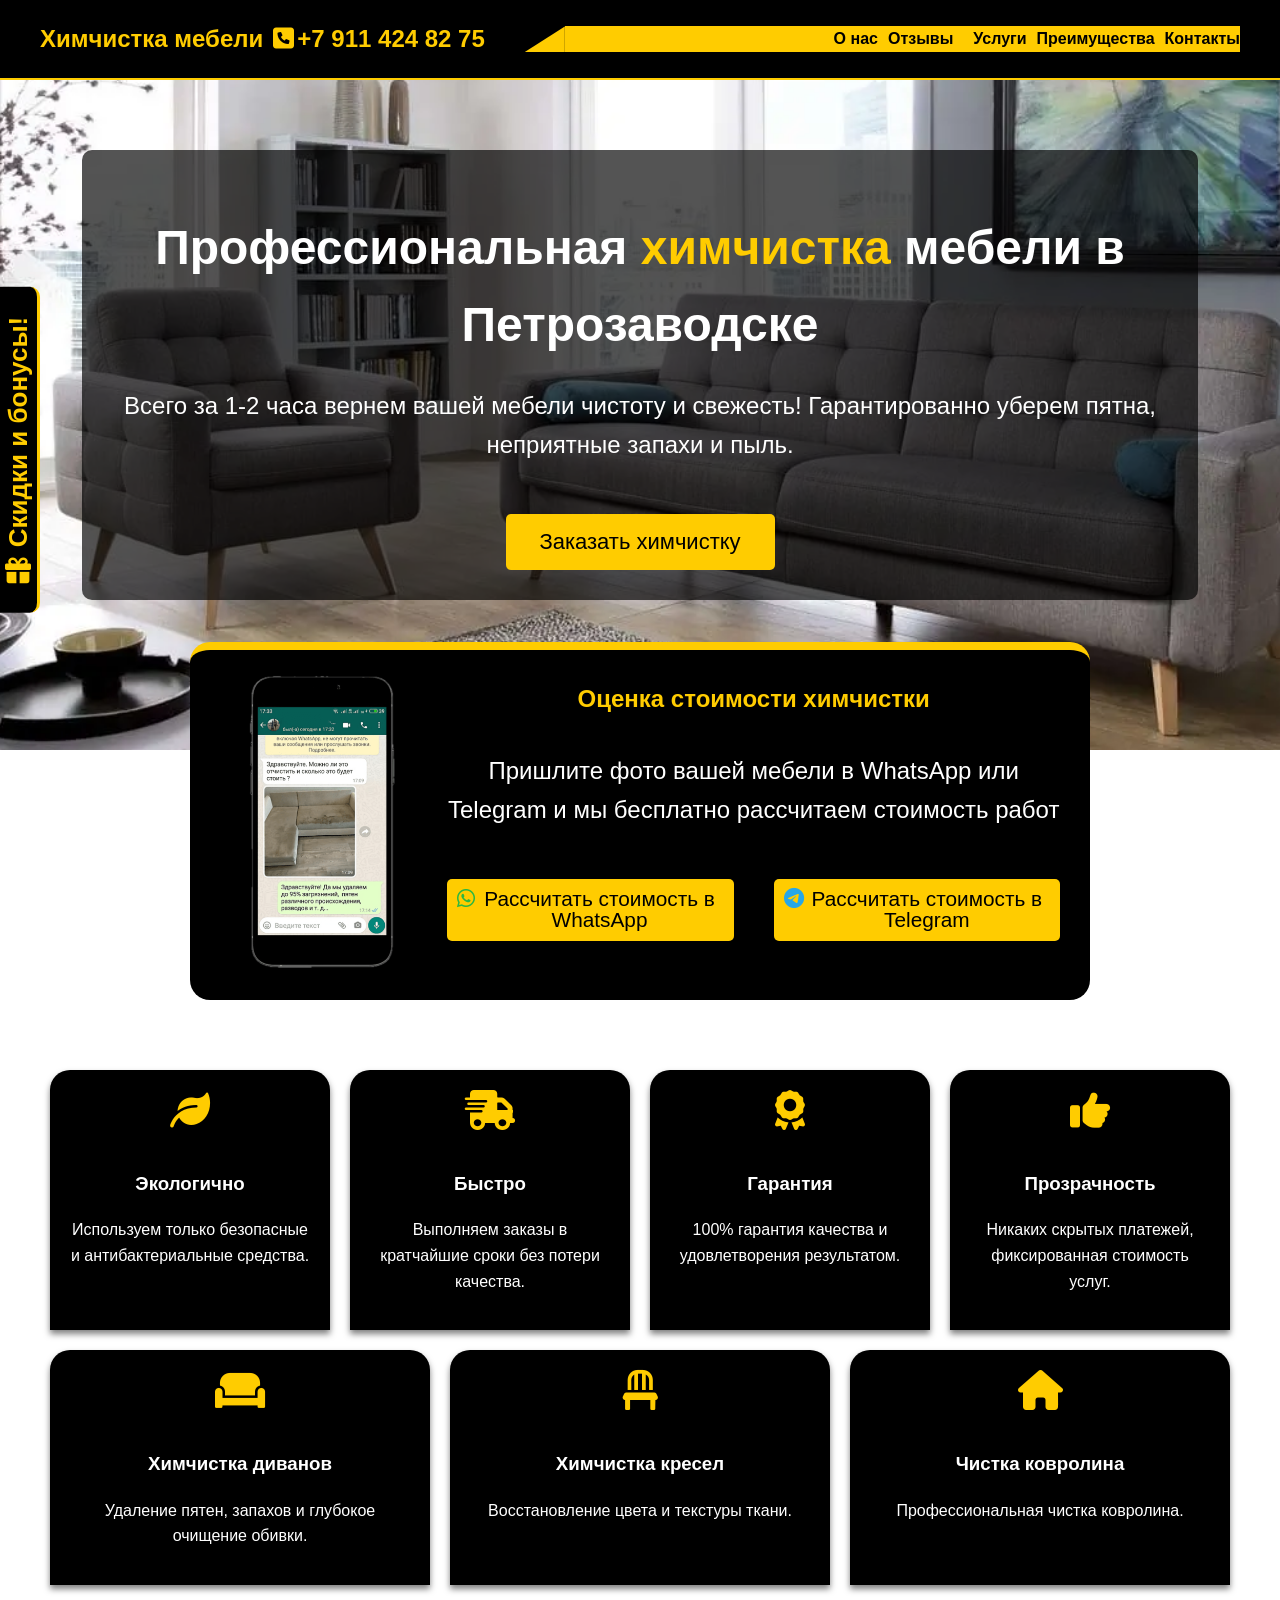
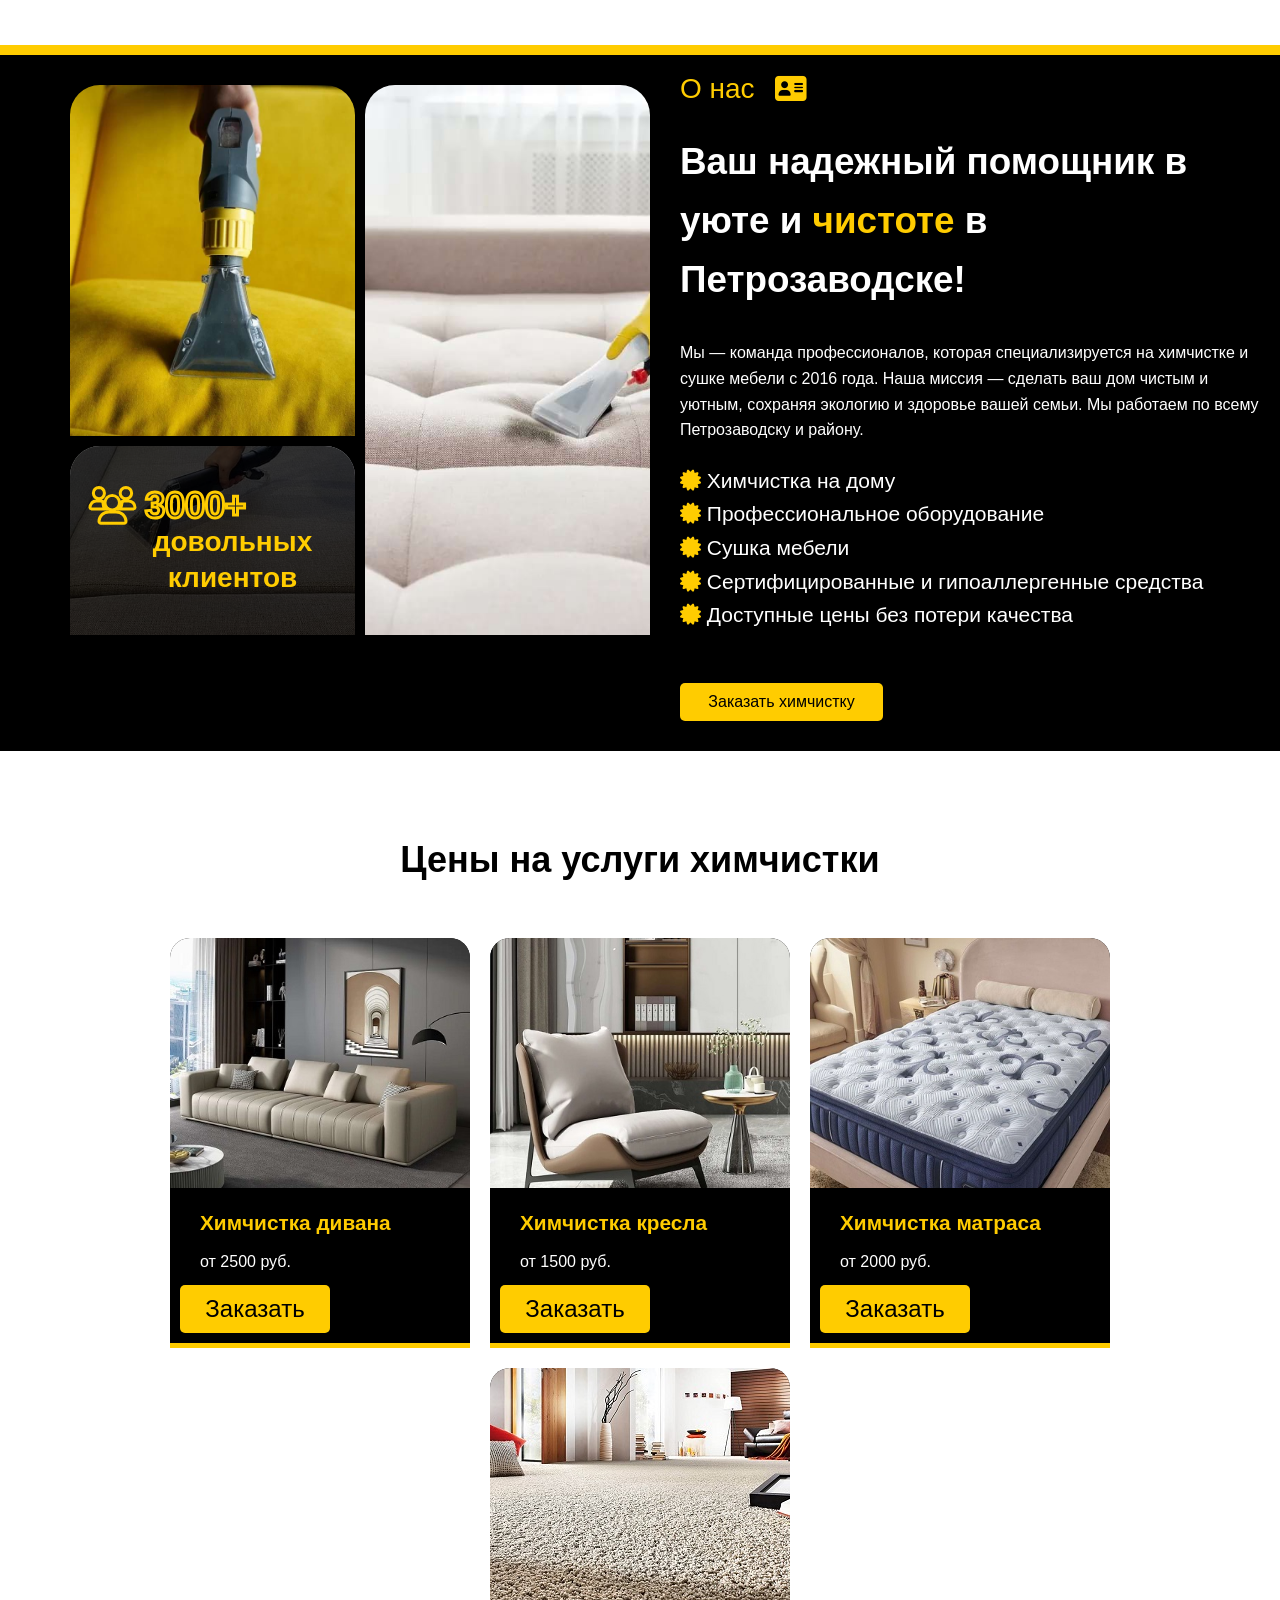
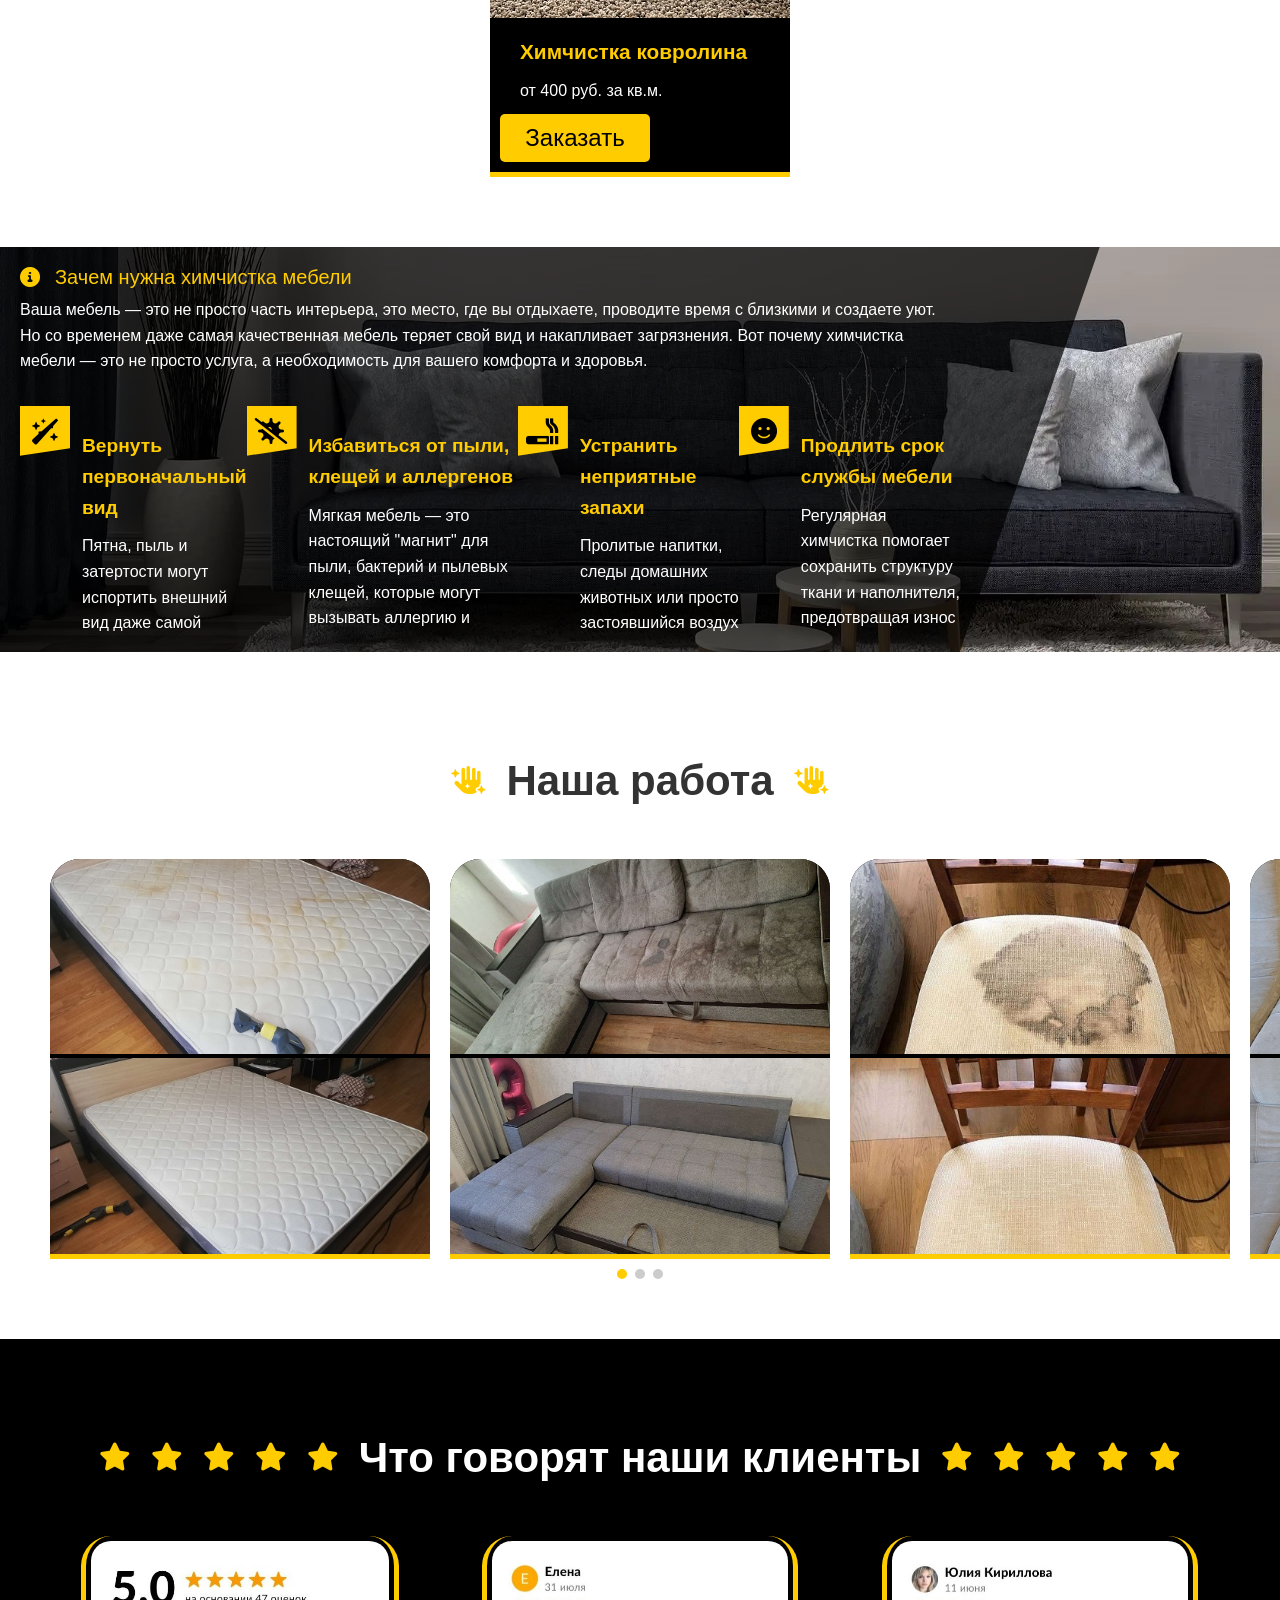
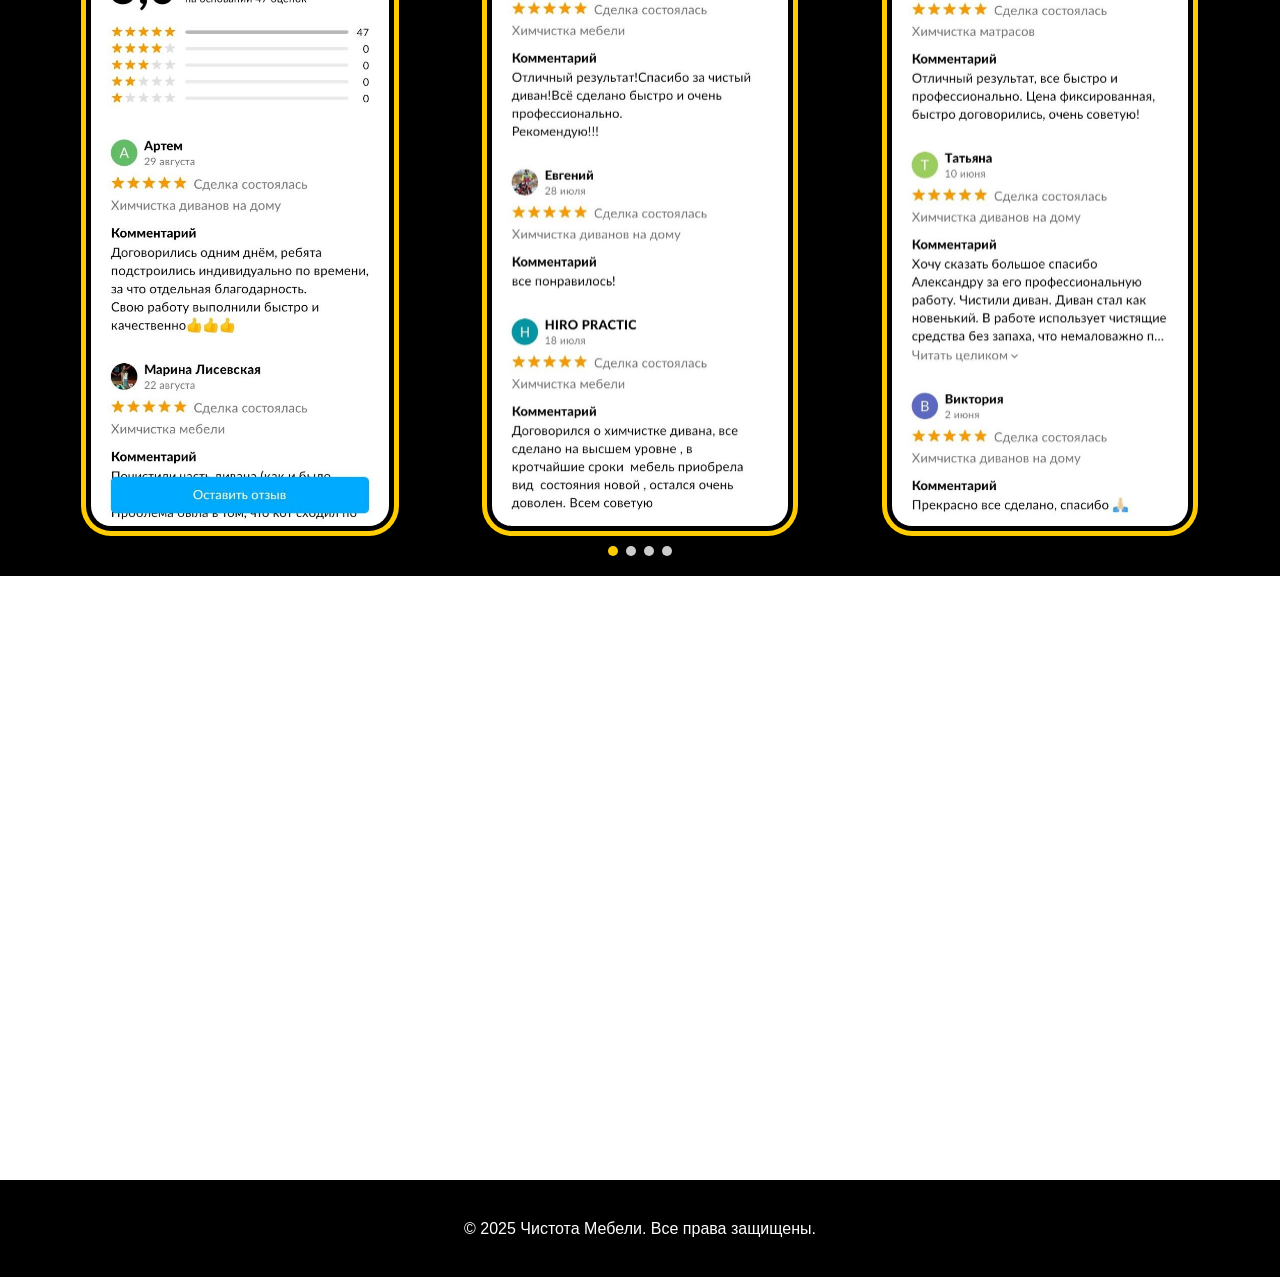
<file: index.html>
<!DOCTYPE html>
<html lang="ru">
<head>
    <meta charset="UTF-8">
    <meta name="viewport" content="width=device-width, initial-scale=1.0">
    <title>Химчистка мебели в Петрозаводске | Профессиональная химчистка на дому</title>
    <meta name="description" content="Профессиональная химчистка мебели в Петрозаводске. Удаление пятен, запахов и аллергенов. Гарантия качества, доступные цены. Закажите химчистку на дому!">
    <link rel="icon" type="image/png" href="images/icon-clean.png">
    <link rel="icon" type="image/svg+xml" href="images/icon-clean.svg">
    <link rel="stylesheet" href="css/stylesV2-1-1.css">
    <link rel="stylesheet" href="https://cdnjs.cloudflare.com/ajax/libs/font-awesome/6.0.0/css/all.min.css">
    <script type="application/ld+json">
        {
          "@context": "http://schema.org",
          "@type": "Service",
          "name": "Химчистка мебели",
          "description": "Профессиональная химчистка мебели в Петрозаводске. Удаление пятен, запахов и бактерий. Гарантия качества, доступные цены.",
          "serviceType": "Химчистка мебели",
          "areaServed": {
            "@type": "City",
            "name": "Петрозаводск"
          },
          "provider": {
            "@type": "LocalBusiness",
            "name": "Химчистка мебели",
            "telephone": "+79114248275",
            "address": {
              "@type": "PostalAddress",
              "addressLocality": "Петрозаводск",
              "addressCountry": "Россия"
            }
          },
          "offers": {
            "@type": "Offer",
            "price": "от 400 руб.",
            "priceCurrency": "RUB"
          }
        }
    </script>
    <!-- Yandex.Metrika counter -->
<!-- <script type="text/javascript" >
    (function(m,e,t,r,i,k,a){m[i]=m[i]||function(){(m[i].a=m[i].a||[]).push(arguments)};
    m[i].l=1*new Date();
    for (var j = 0; j < document.scripts.length; j++) {if (document.scripts[j].src === r) { return; }}
    k=e.createElement(t),a=e.getElementsByTagName(t)[0],k.async=1,k.src=r,a.parentNode.insertBefore(k,a)})
    (window, document, "script", "https://mc.yandex.ru/metrika/tag.js", "ym");
 
    ym(100042795, "init", {
         clickmap:true,
         trackLinks:true,
         accurateTrackBounce:true,
         webvisor:true
    });
 </script>
 <noscript><div><img src="https://mc.yandex.ru/watch/100042795" style="position:absolute; left:-9999px;" alt="" /></div></noscript> -->
 <!-- /Yandex.Metrika counter -->
</head>
<body>
    <header>
        <div class="logo">Химчистка мебели</div>
        <div class="number">
            <a href="tel:+79114248275"><i class="fa fa-phone-square" aria-hidden="true"></i>+7 911 424 82 75</a>
        </div>
        <nav>
            <div class="menu-toggle" id="menuToggle">
                <span></span>
                <span></span>
                <span></span>
            </div>
            <ul id="menu">
                <li><a href="#company-block">О нас</a></li>
                <li><a href="#review-section">Отзывы</li>
                <li><a href="#services">Услуги</a></li>
                <li><a href="#benefits">Преимущества</a></li>
                <li><a href="#contacts">Контакты</a></li>
            </ul>
        </nav>
    </header>

    <section class="hero" style="position: relative;">
        <div class="hero-content">
            <h1>Профессиональная <span style="color: #ffcc00;">химчистка</span> мебели в Петрозаводске</h1>
            <p>Всего за 1-2 часа вернем вашей мебели чистоту и свежесть! Гарантированно уберем пятна, неприятные запахи и пыль.</p>
            <button class="openFormBtn cta-button">Заказать химчистку</button>
        </div>
        <section class="estimation" style="position: absolute;">
            <img src="images/mobile.png" alt="Бесплатная оценка стоимости химчистки в WhatsApp и Telegram">
            <div class="estimation-content">
                <h2>Оценка стоимости химчистки</h2>
                <p>Пришлите фото вашей мебели в WhatsApp или Telegram и мы бесплатно рассчитаем стоимость работ</p>
                <div class="estBttnContainer">
                    <a href="https://wa.me/+79114248275" target="_blank"><i class="fab fa-whatsapp" style="color: #2cb742;"></i> Рассчитать стоимость в WhatsApp</a>
                    <a href="https://t.me/Himchistka_divana_ptz" target="_blank"><i class="fab fa-telegram" style="color: #27a7e7;"></i> Рассчитать стоимость в Telegram</a>
                </div>
            </div>
        </section>
    </section>

    <section id="benefits" class="benefits">
        <div class="benefits-grid">
            <div class="benefit-item">
                <i class="fa-solid fa-leaf"></i>
                <h3>Экологично</h3>
                <p>Используем только безопасные и антибактериальные средства.</p>
            </div>
            <div class="benefit-item">
                <i class="fa-solid fa-truck-fast"></i>
                <h3>Быстро</h3>
                <p>Выполняем заказы в кратчайшие сроки без потери качества.</p>
            </div>
            <div class="benefit-item">
                <i class="fa-solid fa-award"></i>
                <h3>Гарантия</h3>
                <p>100% гарантия качества и удовлетворения результатом.</p>
            </div>
            <div class="benefit-item">
                <i class="fa fa-thumbs-up" aria-hidden="true"></i>
                <h3>Прозрачность</h3>
                <p>Никаких скрытых платежей, фиксированная стоимость услуг.</p>
            </div>
            <div class="benefit-item">
                <i class="fas fa-couch"></i>
                <h3>Химчистка диванов</h3>
                <p>Удаление пятен, запахов и глубокое очищение обивки.</p>
            </div>
            <div class="benefit-item">
                <i class="fas fa-chair"></i>
                <h3>Химчистка кресел</h3>
                <p>Восстановление цвета и текстуры ткани.</p>
            </div>
            <div class="benefit-item">
                <i class="fa-solid fa-house"></i>
                <h3>Чистка ковролина</h3>
                <p>Профессиональная чистка ковролина.</p>
            </div>
        </div>
    </section>

    <section id="company-block" class="company-block">
        <div class="images-section">
          <div class="left-images">
            <div class="photo1-container">
              <img src="images/about1.jpg" alt="Чистка дивана" class="photo1">
            </div>
            <div class="photo2-container">
              <img src="images/about2.jpg" alt="Чистка кресла" class="photo2">
              <div class="overlay-text">
                <span class="text">
                    <i class="fa fa-users" aria-hidden="true"></i>
                    3000+
                </span>
                довольных клиентов
              </div>
            </div>
          </div>
          <div class="photo3-container">
            <img src="images/about3.jpg" alt="Чистка матраса" class="photo3">
          </div>
        </div>
        <div class="text-section">
            <div class="sub">
                <span>О нас</span>
                <i class="fa fa-address-card" aria-hidden="true"></i>
            </div>
            <h2>Ваш надежный помощник в уюте и <span style="color: #ffcc00;">чистоте</span> в Петрозаводске!</h2>
            <p>Мы — команда профессионалов, которая специализируется на химчистке и сушке мебели c 2016 года. Наша миссия — сделать ваш дом чистым и уютным, сохраняя экологию и здоровье вашей семьи. Мы работаем по всему Петрозаводску и району.</p>
            <ul class="company-features">
                <li>
                    <i class="fa fa-certificate" aria-hidden="true"></i>
                    <span>Химчистка на дому</span>
                </li>
                <li>
                    <i class="fa fa-certificate" aria-hidden="true"></i>
                    <span>Профессиональное оборудование</span>
                </li>
                <li>
                    <i class="fa fa-certificate" aria-hidden="true"></i>
                    <span>Сушка мебели</span>
                </li>
                <li>
                    <i class="fa fa-certificate" aria-hidden="true"></i>
                    <span>Сертифицированные и гипоаллергенные средства</span>
                </li>
                <li>
                    <i class="fa fa-certificate" aria-hidden="true"></i>
                    <span>Доступные цены без потери качества</span>
                </li>
            </ul>
            <button class="openFormBtn">Заказать химчистку</button>
        </div>
    </section>
    
    <section id="services" class="services">
        <h2>Цены на услуги химчистки</h2>
        <div class="cards-container">
            <div class="card" itemscope itemtype="http://schema.org/Service">
                <img src="images/pictureCouch.jpg" alt="Чистка дивана">
                <h3 itemprop="name">Химчистка дивана</h3>
                <p itemprop="offers" itemscope itemtype="http://schema.org/Offer">от <span itemprop="price">2500 </span><span itemprop="priceCurrency" content="RUB">руб.</span></p>
                <button class="openFormBtn">Заказать</button>
            </div>
            <div class="card" itemscope itemtype="http://schema.org/Service">
                <img src="images/pictureChair.jpg" alt="Чистка кресла">
                <h3 itemprop="name">Химчистка кресла</h3>
                <p itemprop="offers" itemscope itemtype="http://schema.org/Offer">от <span itemprop="price">1500 </span><span itemprop="priceCurrency" content="RUB">руб.</span></p>
                <button class="openFormBtn">Заказать</button>
            </div>
            <div class="card" itemscope itemtype="http://schema.org/Service">
                <img src="images/pictureMattress.jpg" alt="Чистка матраса">
                <h3 itemprop="name">Химчистка матраса</h3>
                <p itemprop="offers" itemscope itemtype="http://schema.org/Offer">от <span itemprop="price">2000 </span><span itemprop="priceCurrency" content="RUB">руб.</span></p>
                <button class="openFormBtn">Заказать</button>
            </div>
            <div class="card" itemscope itemtype="http://schema.org/Service">
                <img src="images/pictureCovrolin.jpg" alt="Чистка ковролина">
                <h3 itemprop="name">Химчистка ковролина</h3>
                <p itemprop="offers" itemscope itemtype="http://schema.org/Offer">от <span itemprop="price">400 </span><span itemprop="priceCurrency" content="RUB">руб.</span> за кв.м.</p>
                <button class="openFormBtn">Заказать</button>
            </div>
        </div>
    </section>

    <section id="memo" class="memo">
        <div class="memo-container">
            <div class="textSub">
                <i class="fa fa-info-circle" aria-hidden="true"></i>
                <span>Зачем нужна химчистка мебели</span>
            </div>
            <p>Ваша мебель — это не просто часть интерьера, это место, где вы отдыхаете, проводите время с близкими и создаете уют. Но со временем даже самая качественная мебель теряет свой вид и накапливает загрязнения. Вот почему химчистка мебели — это не просто услуга, а необходимость для вашего комфорта и здоровья.</p>
            <ul class="arg">
                <li>
                    <i class="fa-solid fa-wand-sparkles"></i>
                    <div class="text">
                        <h4>Вернуть первоначальный вид</h4>
                        <p>Пятна, пыль и затертости могут испортить внешний вид даже самой дорогой мебели. Химчистка удаляет глубокие загрязнения, возвращая мебели свежесть и яркость.</p>
                    </div>
                </li>
                <li>
                    <i class="fa-solid fa-virus-slash"></i>
                    <div class="text">
                        <h4>Избавиться от пыли, клещей и аллергенов</h4>
                        <p>Мягкая мебель — это настоящий "магнит" для пыли, бактерий и пылевых клещей, которые могут вызывать аллергию и проблемы с дыханием. Химчистка уничтожает вредные микроорганизмы, создавая безопасную среду для вас и вашей семьи.</p>
                    </div>
                </li>
                <li>
                    <i class="fa-solid fa-smoking"></i>
                    <div class="text">
                        <h4>Устранить неприятные запахи</h4>
                        <p>Пролитые напитки, следы домашних животных или просто застоявшийся воздух могут оставлять неприятные запахи. Химчистка не только очищает, но и освежает мебель, устраняя любые ароматы.</p>
                    </div>
                </li>
                <li>
                    <i class="fa-solid fa-face-smile"></i>
                    <div class="text">
                        <h4>Продлить срок службы мебели</h4>
                        <p>Регулярная химчистка помогает сохранить структуру ткани и наполнителя, предотвращая износ и разрушение. Это не только экономит ваши деньги, но и сохраняет любимую мебель на долгие годы.</p>
                    </div>
                </li>
            </ul>
        </div>
    </section>

    <section id="work-section" class="work-section">
        <div class="container">
            <div class="container-text">
                <i class="fa-solid fa-hand-sparkles"></i>
                <h2>Наша работа</h2>
                <i class="fa-solid fa-hand-sparkles"></i>
            </div>
            <div class="swiper-container swiper-1">
                <div class="swiper-wrapper">
                  <div class="swiper-slide">
                    <div class="work-item">
                        <div class="work-imageTop">
                            <img src="images/work/work1.jpg" alt="Химчистка матраса в Петрозаводске" loading="lazy">
                        </div>
                        <div class="work-imageBottom">
                            <img src="images/work/work1-1.jpg" alt="Химчистка матраса в Петрозаводске" loading="lazy">
                        </div>
                    </div>
                  </div>
                  <div class="swiper-slide">
                    <div class="work-item">
                        <div class="work-imageTop">
                            <img src="images/work/work2.jpg" alt="Химчистка дивана на дому в Петрозаводске" loading="lazy">
                        </div>
                        <div class="work-imageBottom">
                            <img src="images/work/work2-1.jpg" alt="Химчистка дивана на дому в Петрозаводске" loading="lazy">
                        </div>
                    </div>
                  </div>
                  <div class="swiper-slide">
                    <div class="work-item">
                        <div class="work-imageTop">
                            <img src="images/work/work3.jpg" alt="Чистка стула на дому" loading="lazy">
                        </div>
                        <div class="work-imageBottom">
                            <img src="images/work/work3-1.jpg" alt="Чистка стула на дому" loading="lazy">
                        </div>
                    </div>
                  </div>
                  <div class="swiper-slide">
                    <div class="work-item">
                        <div class="work-imageTop">
                            <img src="images/work/work4.jpg" alt="Химчистка мебели в Петрозаводске" loading="lazy">
                        </div>
                        <div class="work-imageBottom">
                            <img src="images/work/work4-1.jpg" alt="Химчистка мебели в Петрозаводске" loading="lazy">
                        </div>
                    </div>
                  </div>
                  <div class="swiper-slide">
                    <div class="work-item">
                        <div class="work-imageTop">
                            <img src="images/work/work5.jpg" alt="Химчистка дивана в Петрозаводске" loading="lazy">
                        </div>
                        <div class="work-imageBottom">
                            <img src="images/work/work5-1.jpg" alt="Химчистка дивана в Петрозаводске" loading="lazy">
                        </div>
                    </div>
                  </div>
                  <div class="swiper-slide">
                    <div class="work-item">
                        <div class="work-imageTop">
                            <img src="images/work/work6.jpg" alt="Чистка дивана на дому" loading="lazy">
                        </div>
                        <div class="work-imageBottom">
                            <img src="images/work/work6-1.jpg" alt="Чистка дивана на дому" loading="lazy">
                        </div>
                    </div>
                  </div>
                  <div class="swiper-slide">
                    <div class="work-item">
                        <div class="work-imageTop">
                            <img src="images/work/work7.jpg" alt="Удаление пятен с матраса" loading="lazy">
                        </div>
                        <div class="work-imageBottom">
                            <img src="images/work/work7-1.jpg" alt="Сушка мебели" loading="lazy">
                        </div>
                    </div>
                  </div>
                  <div class="swiper-slide">
                    <div class="work-item">
                        <div class="work-imageTop">
                            <img src="images/work/work8.jpg" alt="Удаление пятен с дивана в Петрозаводске" loading="lazy">
                        </div>
                        <div class="work-imageBottom">
                            <img src="images/work/work8-1.jpg" alt="Удаление пятен с дивана в Петрозаводске" loading="lazy">
                        </div>
                    </div>
                  </div>
                  <div class="swiper-slide">
                    <div class="work-item">
                        <div class="work-imageTop">
                            <img src="images/work/work9.jpg" alt="Очищение дивана в Петрозаводске" loading="lazy">
                        </div>
                        <div class="work-imageBottom">
                            <img src="images/work/work9-1.jpg" alt="Очищение дивана в Петрозаводске" loading="lazy">
                        </div>
                    </div>
                  </div>
                </div>
                <!-- Пагинация -->
                <div class="swiper-pagination pagination-1"></div>
            </div>
        </div>
    </section>

    <section id="review-section" class="review-section">
        <div class="container">
            <div class="container-text">
                <i class="fa-solid fa-star"></i>
                <i class="fa-solid fa-star"></i>
                <i class="fa-solid fa-star"></i>
                <i class="fa-solid fa-star"></i>
                <i class="fa-solid fa-star"></i>
                <h2>Что говорят наши клиенты</h2>
                <i class="fa-solid fa-star"></i>
                <i class="fa-solid fa-star"></i>
                <i class="fa-solid fa-star"></i>
                <i class="fa-solid fa-star"></i>
                <i class="fa-solid fa-star"></i>
            </div>
            <div class="swiper-container swiper-2">
                <div class="swiper-wrapper">
                  <div class="swiper-slide">
                    <div class="review-item">
                        <img src="images/review/review1.jpg" alt="Отзыв клиента Химчистки" loading="lazy">
                    </div>
                  </div>
                  <div class="swiper-slide">
                    <div class="review-item">
                        <img src="images/review/review2.jpg" alt="Довольный чисткой дивана клиент" loading="lazy">
                    </div>
                  </div>
                  <div class="swiper-slide">
                    <div class="review-item">
                        <img src="images/review/review3.jpg" alt="Отзыв о качественной услуге химчистки кресла" loading="lazy">
                    </div>
                  </div>
                  <div class="swiper-slide">
                    <div class="review-item">
                        <img src="images/review/review4.jpg" alt="5 звезд отзыв клиента в Петрозаводске" loading="lazy">
                    </div>
                  </div>
                  <div class="swiper-slide">
                    <div class="review-item">
                        <img src="images/review/review5.jpg" alt="Отзыв клиента Химчистки матраса" loading="lazy">
                    </div>
                  </div>
                  <div class="swiper-slide">
                    <div class="review-item">
                        <img src="images/review/review6.jpg" alt="Отзыв о качественной услуге химчистки дивана" loading="lazy">
                    </div>
                  </div>
                  <div class="swiper-slide">
                    <div class="review-item">
                        <img src="images/review/review7.jpg" alt="Клиент довольный услугой чистки дивана" loading="lazy">
                    </div>
                  </div>
                  <div class="swiper-slide">
                    <div class="review-item">
                        <img src="images/review/review8.jpg" alt="Хороший отзыв о химчистке кресла в Петрозаводске" loading="lazy">
                    </div>
                  </div>
                  <div class="swiper-slide">
                    <div class="review-item">
                        <img src="images/review/review9.jpg" alt="Довольные клиенты с чистой мебелью" loading="lazy">
                    </div>
                  </div>
                  <div class="swiper-slide">
                    <div class="review-item">
                        <img src="images/review/review10.jpg" alt="Качественная химчистка мебели в Петрозаводске" loading="lazy">
                    </div>
                  </div>
                </div>
                <!-- Пагинация -->
                <div class="swiper-pagination pagination-2"></div>
            </div>
        </div>
    </section>

    <section id="connection-section" class="connection-section">
        <div class="connection-back">
            <div class="connection-container">
                <div class="con_sub">
                    <i class="fa-solid fa-circle-question"></i>
                    <h2>Остались вопросы?</h2>
                </div>
                <h3>Тогда свяжитесь с нами или оставьте свои контакты и мы Вам перезвоним!</h3>
                <button class="openFormBtn">Оставить контакты</button>
            </div>
        </div>
    </section>

    <section id="contacts" class="contacts">
        <h2>Свяжитесь с нами</h2>
        <p>Мы всегда на связи! Выберите удобный способ связи:</p>
        <div class="social-links">
            <a href="https://t.me/Himchistka_divana_ptz" target="_blank"><i class="fab fa-telegram" style="color: #27a7e7;"></i> Telegram</a>
            <a href="https://vk.com/himchistka_divana_ptz" target="_blank"><i class="fa-brands fa-vk" style="color: #4d7198;"></i> VK</a>
            <a href="https://wa.me/+79114248275" target="_blank"><i class="fab fa-whatsapp" style="color: #2cb742;"></i> WhatsApp</a>
        </div>
    </section>

    <div id="overlay" class="overlay">
        <div id="formContainer" class="form-container">
            <span id="closeFormBtn" class="close-btn">&times;</span>
            <h2>Оставьте заявку и мы Вам перезвоним</h2>
            <form id="contactForm">
                <div class="input-field">
                    <label for="name" class="fa-regular fa-user"></label>
                    <input type="text" id="name" name="name" placeholder="Ваше имя" required>
                </div>
                <div class="input-field">
                    <label for="phone" class="fa-solid fa-phone"></label>
                    <input type="tel" id="phone" name="phone" placeholder="Ваш телефон" required>
                </div>
                <button type="submit">Отправить</button>
            </form>
        </div>
    </div>

    <div id="successMessage" class="success-message">Заявка принята</div>

    <div id="notification" class="notification">
        <div class="notification-icon" onclick="toggleNotification()">🔔</div>
        <div class="notification-content">
            <span class="close-btn" onclick="closeNotification()">&times;</span>
            <p>Скидка 15% на любой заказ при оформление на сайте!</p>
            <button class="openFormBtn">Заказать</button>
        </div>
    </div>

    <div class="stock-side" onclick="stockClick()">
        <h2><i class="fa-solid fa-gift"></i>Скидки и бонусы!</h2>
    </div>

    <div id="stock-block" class="stock-block">
        <div class="stock-content">
            <div id="popup-overlay" class="popup-overlay">
                <div class="popup">
                    <span id="closeStockBtn" class="closeStockBtn">&times;</span>
                    <h2>Хотите узнать, какой подарок вас ждёт? Очистите диван и откройте бонус!</h2>
                    <div class="popup-card">
                        <canvas class="scratch"></canvas>
                        <div class="scratch-label">Проведите здесь, чтобы увидеть подарок!</div>
                    </div>
                    <div class="popup-text">Специальное предложение! Закажите химчистку мебели до конца месяца и получите <strong>антибактериальную обработку для неё в подарок</strong>. <span style="color:#ffcc00;">Успейте забрать подарок!</span></div>
                    <button class="openFormBtn actionBttn">Заказать химчистку</button>
                </div>
            </div>
        </div>
    </div>

    <footer>
        <p>&copy; 2025 Чистота Мебели. Все права защищены.</p>
    </footer>

    <script src="js/scriptV1.js"></script>
    <script src="js/swiper.js" defer></script>
    <script src="js/popupV1.js" defer></script>
</body>
</html>
</file>
<file: css/stylesV2-1-1.css>
html {
    overflow-x: hidden;
}
body {
    font-family: 'Arial', sans-serif;
    margin: 0;
    padding: 0;
    color: #ffffff;
    background-color: rgb(255, 255, 255);
    line-height: 1.6;
    overflow-x: hidden;
}

header {
    display: flex;
    justify-content: space-between;
    align-items: center;
    padding: 20px 40px;
    box-sizing: border-box;
    background-color: rgb(0, 0, 0);
    position: fixed;
    width: 100%;
    max-width: 100vw;
    overflow: hidden;
    top: 0;
    z-index: 1000;
    border-bottom: 2px solid #ffcc00;
}

header .logo {
    font-size: 24px;
    font-weight: bold;
    color: #ffcc00;
    white-space: nowrap; 
    margin-right: 10px; 
}

.number i {
    margin-right: 3px;
}

.number a {
    text-decoration: none;
    font-size: 24px;
    font-weight: bold;
    color: #ffcc00;
    white-space: nowrap; 
    margin-right: 80px; 
}

/* Стили для навигации */
header nav {
    position: relative;
    flex: 1; 
    display: flex;
    justify-content: flex-end; 
    background-color: #ffcc00;
}

header nav::after{
    content: "";
    position: absolute;
    left: -40px;
    width: 40px; /* Ширина наклонной части */
    height: 100%;
    background-color: inherit;
    clip-path: polygon(0 100%, 100% 100%, 100% 0);
    z-index: 1;
}

header nav ul {
    list-style: none;
    margin: 0;
    padding: 0;
    display: flex;
    gap: 10px;
    flex-wrap: wrap; 
}

header nav ul li {
    margin: 0;
}

header nav ul li a {
    text-decoration: none;
    color: #000000;
    font-weight: bold;
    transition: color 0.3s ease;
    white-space: nowrap; 
}

header nav ul li a:hover {
    color: #fffb00;
}

.hero {
    background-image: url("../images/divan4.webp");
    background-size: cover;
    background-position: center;
    color: #fff;
    text-align: center;
    padding: 150px 20px;
    height: 50vh;
    display: flex;
    align-items: center;
    justify-content: center;
    background-attachment: fixed;
}

.hero-content {
    background-color: rgba(0, 0, 0, 0.671);
    padding: 20px;
    border-radius: 10px;
    max-width: 90%; 
    box-sizing: border-box; 
}

.hero h1 {
    font-size: 48px;
    margin-bottom: 20px;
}

.hero p {
    font-size: 24px;
    margin-bottom: 40px;
}

.cta-button {
    width: 25%;
    background-color: #ffcc00;
    color: #000000;
    padding: 15px 30px;
    border: none;
    border-radius: 5px;
    font-size: 22px;
    animation: borderPulse 1.8s infinite ease-out;
}

.cta-button:hover {
    background-color: #ffe167;
    animation-play-state: paused;
}

@keyframes borderPulse {
    0% {
      box-shadow: inset 0px 0px 0px 5px rgba(255, 255, 255,.4), 0px 0px 0px 0px rgb(255, 217, 0);
    }
    100% {
      box-shadow: inset 0px 0px 0px 3px rgba(117, 117, 255,.2), 0px 0px 0px 10px rgba(255,255,255,0);
    }
}

.estimation {
    border-top: 0.5rem solid #ffcc00;
    bottom: -250px;
    left: 50%;
    transform: translateX(-50%);
    width: 80%; 
    max-width: 900px; 
    background: rgb(0, 0, 0); 
    color: white; 
    padding: 20px; 
    z-index: 10;
    border-radius: 20px;
    display: flex;
    box-sizing: border-box;
    overflow: hidden;
}

.estimation-content {
    display: flex;
    flex-direction: column;
    width: 100%;
}

.estimation img {
    max-width: 100%; 
    max-height: 310px; 
    align-self: center; 
}

.estimation h2 {
    color: #ffcc00;
    font-size: 24px;
    margin: 10px 0; 
}

.estBttnContainer {
    display: flex;
    gap: 20px;
    flex-wrap: wrap; 
}

.estBttnContainer a {
    display: flex;
    flex: 1;
    line-height: 1;
    text-align: center;
    margin: 10px;
    padding: 10px;
    font-size: 1.3em;
    background-color: #ffcc00;
    color: #000000;
    text-decoration: none;
    border-radius: 5px;
    transition: background-color 0.3s ease;
}

.estBttnContainer a:hover {
    background-color: #ffe167;
}

/*  */
.company-block, .services, .benefits, .contacts, .work-section, .review-section, .connection-section {
    padding: 50px 40px;
    text-align: center;
    opacity: 0;
    transform: translateY(50px);
    transition: opacity 0.6s ease-out, transform 0.6s ease-out;
}

.company-block.visible, .services.visible, .benefits.visible, .contacts.visible, .work-section.visible, .review-section.visible, .connection-section.visible {
    opacity: 1;
    transform: translateY(0);
}

/*  */
.benefits-grid {
    display: flex;
    justify-content: space-around;
    flex-wrap: wrap;
    padding-top: 260px;
}

.benefit-item {
    flex: 1 1 20%;
    margin: 10px;
    padding: 20px;
    background-color: #000000;
    border-radius: 20px 20px 0 0;
    box-shadow: 0 4px 6px rgba(0, 0, 0, 0.5);
    transition: transform 0.3s ease;
}

.benefit-item:hover {
    transform: translateY(-10px);
}

.benefit-item i  {
    font-size: 40px;
    color: #ffcc00;
    margin-bottom: 20px;
}

.benefits h2 {
    color: #000000;
}

.benefit-item h3, .benefit-item p {
    color: #ffffff;
}

.company-block {
    display: flex;
    flex-wrap: wrap;
    gap: 20px;
    align-items: flex-start;
    padding: 20px;
    background-color: #000000;
    border-top: 10px solid #ffcc00;
  }
  
  .images-section {
    display: flex;
    gap: 10px;
    flex: 1;
    height: 550px;
    max-width: 800px;
    margin-left: 40px;
    padding: 10px;
  }
  
  .left-images {
    display: flex;
    flex: 1;
    flex-direction: column;
    gap: 10px;
  }
  
  .photo1-container, .photo2-container, .photo3-container {
    position: relative;
    overflow: hidden;
    width: 100%; /* Ширина всех контейнеров одинаковая */
  }
  
  .photo1-container {
    height: 65%; /* Высота фото 1 */
    border-radius: 30px 30px 0 0;
  }
  
  .photo2-container {
    height: 35%; /* Высота фото 2 */
    border-radius: 30px 30px 0 0;
  }
  
  .photo3-container {
    flex: 1;
    height: 100%; /* Высота фото 3 равна высоте левой части (фото 1 + фото 2) */
    border-radius: 30px 30px 0 0;
  }
  
  .photo1, .photo2, .photo3 {
    width: 100%;
    height: 100%;
    object-fit: cover; 
  }
  
  .overlay-text {
    position: absolute;
    top: 0;
    left: 0;
    height: 100%;
    width: 100%;
    font-size: 28px;
    font-weight: 900;
    padding: 2px 20px;
    line-height: 1.3;
    color: #ffcc00;
    background-color: rgba(0, 0, 0, 0.8);
    display: flex;
    justify-content: center;
    flex-direction: column;
  }

  .overlay-text span {
    display: flex;
    font-size: 36px;
    gap: 10px;
    line-height: 1;
    color: transparent;
    -webkit-text-stroke: 3px #ffcc00;
    align-items: start;
  }

  .sub {
    display: flex;
    line-height: 1;
    font-size: 28px;
    gap: 20px;
    color: #ffcc00;
  }

  .text-section {
    flex: 1;
    text-align: start;
    color: #ffffff;
  }

  .text-section h2 {
    font-size: 2.3rem;
  }

  .company-features {
    list-style-type: none;
    font-size: 21px;
    padding: 0;
    padding-bottom: 20px;
  }

  .company-features i {
    color: #ffcc00;
  }

  .text-section button {
    background-color: #ffcc00;
    color: #000000;
    border: none;
    border-radius: 5px;
    padding: 10px 20px;
    border-radius: 5px;
    cursor: pointer;
    font-size: 1em;
    animation: borderPulse 1.8s infinite ease-out;
  }

  .text-section button:hover {
    background-color: #ffe167;
  }

  .cards-container {
    display: flex;
    flex-wrap: wrap;
    justify-content: center; 
    gap: 20px;
    padding: 20px;
    box-sizing: border-box; 
}

.card {
    background-color: #000000;
    border-radius: 20px 20px 0 0;
    border-bottom: 5px solid #ffcc00;
    width: calc(100% - 40px); /* На мобильных занимает всю ширину с отступами */
    max-width: 300px; 
    text-align: start;
    box-sizing: border-box;
    overflow: hidden;
}

.card img {
    width: 100%;
    height: 250px;
    padding: 0;
    object-fit: cover;
}

.services h2 {
    color: #000000;
    font-size: 36px;
}

.card h3 {
    color: #ffcc00;
    font-size: 1.3em;
    padding-left: 10%;
    margin: 10px 0;
}

.card p {
    font-size: 1em;
    padding-left: 10%;
    margin: 10px 0;
}

.card button {
    background-color: #ffcc00;
    color: black;
    border: none;
    padding: 10px 20px;
    margin: 0 0 10px 10px;
    border-radius: 5px;
    cursor: pointer;
    font-size: 1.5em;
    text-align: center;
    width: 50%; 
}

.card button:hover {
    background-color: #ffe167;
}

/* MEMO */
.memo {
    background-image: url("../images/divan5.webp");
    background-size: cover;
    background-position: center;
    color: #fff;
    height: 45vh;
    display: flex;
    overflow: hidden;
}

.memo-container {
    position: relative;
    display: flex;
    flex-direction: column;
    width: 75%;
    height: 100%;
    background-color: #000000b7;
    box-sizing: border-box;
}

.memo-container::after {
    content: "";
    position: absolute;
    right: -139.7px;
    width: 140px;
    height: 100%;
    background-color: inherit;
    clip-path: polygon(100% 0, 0% 100%, 0 0);
    z-index: 1;
}

.memo-container .textSub {
    display: flex;
    padding: 20px 0 0 20px;
    line-height: 1;
    font-size: 20px;
    gap: 15px;
    color: #ffcc00;
}

.memo-container p {
    padding-left: 20px;
    font-size: 1em;
    margin-top: 10px;
}

.arg {
    display: flex;
    overflow: hidden;
    list-style-type: none;
    padding-left: 20px;
    padding-bottom: 20px;
}

.arg li {
    display: flex;
    gap: 12px;
}

.arg i {
    display: flex;
    color: #000000;
    font-size: 26px;
    width: 40px; 
    height: 40px;
    padding: 5px;
    background-color: #ffcc00;
    justify-content: center;
    align-items: center;
    clip-path: polygon(0 0, 100% 0, 100% 85%, 0 100%);
}

.arg .text {
    flex: 1; 
    /* line-height: 1; */
}

.arg h4 {
    color: #ffcc00;
    font-size: 1.2em;
    margin-bottom: 10px;
}

.arg p {
    font-size: 1em;
    margin: 0;
    padding: 0;
}

/* Our Work */
.work-section {
    padding: 60px 0;
    text-align: center;
}

.container-text {
    display: flex;
    gap: 20px;
    font-size: 28px;
    align-items: center;
    justify-content: center;
}

.container-text i {
    color: #ffcc00;
}

.container-text h2 {
    color: #333;
}

.work-item {
    display: flex;
    flex-direction: column;
    box-sizing: border-box;
    background: #000000;
    margin: 10px;
    border-radius: 30px 30px 0 0;
    border-bottom: 5px solid #ffcc00;
    max-height: 400px;
    overflow: hidden;
    justify-content: space-between;
}

.work-imageTop, .work-imageBottom {
    flex:1;
    display: flex;
    align-items: center;
    justify-content: center;
    overflow: hidden;
}

.work-imageTop {
    margin-bottom: 2px;
}

.work-imageBottom {
    margin-top: 2px;
}

.work-imageTop img, .work-imageBottom img {
    width: 100%;
    object-fit: cover;
    pointer-events: none;
}

.swiper-container {
    max-width: 1200px;
    width: 100%;
    margin:0 auto;
    position: relative;
    user-select: none; /* Запрет выделения текста при перетаскивании */
  }
  
  .swiper-wrapper {
    display: flex;
    max-width: 1200px;
    transition: transform 0.3s ease; /* Плавное перемещение слайдов */
  }
  
  .swiper-slide {
    flex: 0 0 auto;
    display: flex;
    justify-content: center;
    box-sizing: border-box;
  }
  
  .swiper-pagination {
    display: flex;
    justify-content: center;
    gap: 8px;
    z-index: 10;
  }
  
  .swiper-pagination-bullet {
    width: 10px;
    height: 10px;
    background-color: #ccc;
    border-radius: 50%;
    cursor: pointer;
    transition: background-color 0.3s ease;
  }
  
  .swiper-pagination-bullet.active {
    background-color: #ffcc00;
  }

/* OUR Client */
.review-section {
    background-color: #000000;
    padding-bottom: 20px;
}

.container-text {
    display: flex;
    text-align: center;
}

.review-section .container-text h2 {
    color: #ffffff;
}

.review-item {
    display: flex;
    box-sizing: border-box;
    background: #000000;
    margin: 10px;
    border-radius: 30px;
    border: 5px solid #ffcc00;
    border-top: 0;
    max-height: 600px;
    /* width: 500px; */
    padding: 5px;
    gap: 10px;
    overflow: hidden;
    justify-content: center;
}

.review-item img {
    width: 100%;
    height: 100%;
    border-radius: 20px; 
    object-fit: cover;
    pointer-events: none;
}

/* Conection */
.connection-section {
    display: flex;
    justify-content: center;
    align-items: center;
}

.connection-back {
    background-image: url(../images/divan6.webp);
    background-position: center;
    /* background-size: cover; */
    width: 1000px;
    margin-top: 20px;
    border-radius: 20px;
    overflow: hidden;
}

.connection-container {
    position: relative;
    display: flex;
    flex-direction: column;
    width: 75%;
    height: 100%;
    background-color: #000000b7;
    box-sizing: border-box;
    text-align: center;
    justify-content: center;
    align-items: center;
}

.connection-container::after {
    content: "";
    position: absolute;
    right: -140px;
    width: 140px;
    height: 100%;
    background-color: inherit;
    clip-path: polygon(100% 0, 0% 100%, 0 0);
    z-index: 1;
}

.connection-container .con_sub {
    display: flex;
    justify-content: center;
    align-items: center;
    gap: 10px;
    font-size: 26px;
    color: #ffcc00;
    margin-bottom: 0; 
    padding: 0;
    max-height: 60px; 
}

.connection-container button {
    margin-bottom: 20px;
    border: none;
    animation: borderPulse 1.8s infinite ease-out;
}

/* Social */
.social-links a {
    display: inline-block;
    margin: 10px;
    padding: 10px 20px;
    background-color: #ffcc00;
    color: #000000;
    text-decoration: none;
    border-radius: 5px;
    transition: background-color 0.3s ease;
}

.contacts {
    color: #000000;
}

.social-links a:hover {
    background-color: #ffe167;
}

footer {
    text-align: center;
    padding: 20px;
    background-color: #000000;
    color: #ffffff;
}

/* FORM */
.overlay {
    display: none;
    position: fixed;
    top: 0;
    left: 0;
    width: 100%;
    height: 100%;
    background-color: rgba(0, 0, 0, 0.5);
    justify-content: center;
    align-items: center;
    z-index: 100;
}

.form-container {
    background-color: rgb(0, 0, 0);
    padding: 20px;
    border-radius: 10px;
    border: 5px solid #ffcc00;
    border-top: 0;
    position: relative;
    animation: fadeIn 0.5s;
    margin: 0 auto;
}

@keyframes fadeIn {
    from { opacity: 0; }
    to { opacity: 1; }
}

.close-btn {
    position: absolute;
    top: 10px;
    right: 10px;
    cursor: pointer;
    font-size: 28px;
}

form {
    display: flex;
    flex-direction: column;
}

.contactForm {
    box-sizing: border-box;
}

.input-field {
    position: relative;
    width: 100%;
    display: flex;
    box-sizing: border-box;
    font-size: 18px;
}

.input-field label {
    position: absolute;
    left: 10px;
    top: 50%;
    transform: translateY(-50%);
    color: #ffcc00;
}

input, button {
    margin: 10px 0;
    padding: 10px;
    border: 1px solid #ccc;
    border-radius: 5px;
}

input {
    width: 100%;
    padding-left: 30px;
    background-color: transparent;
    color: #ffffff;
}

input::placeholder {
    color: #ffffff;
}

button {
    width: 35%;
    text-align: center;
    background-color: #ffcc00;
    font-size: 18px;
    color: rgb(0, 0, 0);
    cursor: pointer;
}

button:hover {
    background-color: #ffe167;
}

.success-message {
    display: none;
    margin-top: 20px;
    color: rgb(0, 0, 0);
    font-weight: bold;
}

/* Notification */
.notification {
    position: fixed;
    bottom: 20px;
    right: 20px;
    width: 80px;
    height: 80px;
    background-color: #000000;
    border: 4px solid #ffcc00;
    border-radius: 50%;
    color: white;
    text-align: center;
    z-index: 15;
    cursor: pointer;
    animation: shrink 1.5s infinite ease-out, borderPulse 1.5s infinite ease-out;
    display: none;
}

.notification:hover {
    animation: step-end;
}

.notification-icon {
    font-size: 38px;
}

.notification-content {
    display: none;
    position: absolute;
    bottom: 80px;
    right: 0;
    width: 200px;
    padding: 30px;
    z-index: 15;
    background-color: rgb(0, 0, 0);
    border-radius: 10px;
    border-top: 3px solid #ffcc00;
    color: black;
}

.notification-content p {
    color: #ffcc00;
    font-size: 20px;
    margin: 0 0 10px;
}

.notification-content button {
    width: 80%;
    background-color: #ffcc00;
    color: #000000;
    border: none;
    padding: 5px 10px;
    margin-bottom: 0;
    border-radius: 5px;
    cursor: pointer;
}

.close-btn {
    position: absolute;
    top: 5px;
    right: 10px;
    cursor: pointer;
    font-size: 26px;
    color: #ffffff;
}

@keyframes shrink {
    0% {
      transform: scaleY(1);
    }
  
    49% {
      transform: scale(0.97, 0.97);
    }
  
   100% {
      transform: scaleY(1);
    }
  
  }

/* STOCK-SIDE */
.stock-side {
    width: 40px;
    background-color: #000000;
    border-radius: 0 10px 10px 0;
    border-right: 3px solid #ffcc00;
    position: fixed;
    left: 0;
    top: 50%;
    transform: translateY(-50%); 
    z-index: 10;
    display: flex;
    box-sizing: border-box;
    text-align: center;
    justify-content: center;
    cursor: pointer;
    overflow: hidden;
    animation: borderPulse 1.5s infinite ease-out;
}

.stock-side h2 {
    writing-mode: vertical-rl;
    transform: rotate(180deg); /* Поворот текста на 180 градусов */
    margin-top: 30px; 
    margin-bottom: 30px;
    font-size: 26px;
    color: #ffcc00;
}

.stock-side i {
    writing-mode: vertical-rl;
    transform: rotate(180deg);
    margin-bottom: 10px;
}

.stock-side::before {
    content: '';
    position: absolute;
    top: -50%;
    left: 0;
    width: 100%;
    height: 50%;
    background: linear-gradient(to bottom, rgba(255, 255, 255, 0) 0%, rgba(255, 255, 255, 0.5) 50%, rgba(255, 255, 255, 0) 100%);
    animation: shine 1.5s infinite;
}

@keyframes shine {
    0% {
        top: 100%;
    }
    100% {
        top: -100%;
    }
}

/* STOCK-BLOCK */
.stock-block {
    display: none;
    position: fixed;
    top: 0;
    left: 0;
    width: 100%;
    height: 100%;
    background-color: rgba(0, 0, 0, 0.5);
    justify-content: center;
    align-items: center;
    z-index: 100;
}

/* Popup */
.popup-overlay {
    width: 100%;
    height: 100%;
    display: flex;
    justify-content: center;
    align-items: center;
}

.popup {
    background-color: #000000;
    padding: 10px;
    border-radius: 10px;
    box-sizing: border-box;
    border-top: 5px solid #ffcc00;
    max-width: 800px;
    text-align: center;
    position: relative;
    display: flex;
    flex-direction: column;
    align-items: center;
}

.closeStockBtn {
    position: absolute;
    top: -5px;
    right: 5px;
    cursor: pointer;
    font-size: 30px;
}

.popup h2 {
    color: #ffcc00;
    font-size: 24px;
    margin-top: 5px;
    padding: 1px;
}

.popup-card {
    position: relative;
    width: 400px;
    height: 200px;
    background-image: url(../images/cleardivan.png);
    background-size: cover;
    background-position: center;
    border-radius: 10px;
    overflow: hidden;
}

.popup-text {
    text-align: center;
    font-size: 20px;
    color: #ffffff;
    /* background-color: #000000c5; */
    border-radius: 10px;
    padding: 1px;
    opacity: 0;
    transition: opacity 1s ease; 
}

.popup-text.visible {
    opacity: 1; 
}

.scratch {
    position: absolute;
    top: 0;
    left: 0;
    width: 100%;
    height: 100%;
    cursor: url(../images/nasadka.png), auto;
    z-index: 2;
}

.scratch-label {
    position: absolute;
    top: 50%;
    left: 50%;
    transform: translate(-50%, -50%);
    font-size: 20px;
    color: #ffffff;
    background-color: #00000069;
    z-index: 3; 
    pointer-events: none; /* Чтобы надпись не блокировала стирание */
    padding: 1px;
    border-radius: 5px;
    /* text-wrap: nowrap; */
    transition: opacity 0.3s ease; 
}

.scratch-label.hidden {
    opacity: 0; 
}

.popup button {
    text-wrap: nowrap;
    text-align: center;
    width: 50%;
    animation: shrink 1.5s infinite ease-out, borderPulse 1.5s infinite ease-out;
    opacity: 0;
    transition: opacity 1s ease; 
    margin-bottom: 0;
}

.popup button.visible {
    opacity: 1; 
}

.popup button:hover {
    animation: step-end;
}

/* Адаптация для мобильных устройств */
@media (max-width: 768px) {
    header {
        padding: 5px;
    }

    header .number a, header .logo  {
        font-size: 18px;
        text-align: center;
        margin-right: 5px;
    }

    header nav {
        display: none; 
    }

    /* Hero */
    .hero {
        padding: 100px 10px;
        height: 40vh;
    }

    .hero-content {
        padding: 10px;
    }

    .hero h1 {
        font-size: 22px;
        margin-bottom: 5px;
    }

    .hero p {
        font-size: 16px;
        margin: 0;
    }

    .cta-button {
        width: 100%;
        padding: 10px 20px;
        font-size: 18px;
    }

    /*  */
    .estimation {
        bottom: -240px;
        width: 95%;
        padding: 5px;
        gap: 0;
        margin: 0;
    }

    .estimation img {
        width: 40%;
    }

    .estimation-content {
        width: 100%;
    }

    .estimation h2 {
        font-size: 22px;
        line-height: 1.2;
    }

    .estimation p {
        line-height: 1.2;
    }

    .estBttnContainer {
        display: flex;
        gap: 0;
        flex-wrap: wrap; 
    }
    
    .estBttnContainer a {
        line-height: 1;
        margin: 5px;
        padding: 5px;
        font-size: 1em;
    }

    /* Benefits */
    .benefits {
        display: none;
    }

    /*  */
    .company-block {
        flex-direction: column;
        margin-top: 260px;
    }
    
    .images-section {
        margin: 0;
        gap: 5px;
    }
    
    .left-images, .photo3-container {
        width: 100%;
    }
    
    .photo1-container, .photo2-container {
        height: auto;
        aspect-ratio: 16 / 9; 
    }
    
    .photo3-container {
        height: auto;
        aspect-ratio: 1 / 1; 
    }

    .overlay-text {
        font-size: 14px;
    }

    .overlay-text span {
        color: #ffcc00;
        -webkit-text-stroke: 0;
        font-size: 24px;
    }

    .sub {
        font-size: 22px;
    }

    .text-section h2 {
        font-size: 24px;
    }

    .company-features {
        font-size: 18px;
        margin-bottom: 0;
    }

    .text-section button {
        width: 60%;
    }

    /* Services */
    .services, .benefits {
        padding: 1px 10px;
    }

    .service-item, .benefit-item {
        margin: 5px;
    }

    /* Card */
    .cards-container {
        gap: 5px;
        padding: 5px;
    }

    .services h2{
        font-size: 28px;
    }
    
    .card {
        width: calc(50% - 5px);
    }

    .card img {
        height: 200px;
    }

    .card h3 {
        font-size: 1em;
    }

    .card button {
        padding: 5px;
        margin: 0 0 10px 10px;
        font-size: 1.5em;
        text-align: center;
        width: 70%; 
    }

    /* Memo */
    .memo {
        display: none;
    }

    /* Work-Section */
    .work-section {
        padding-top: 0;
        padding-bottom: 20px;
    }

    .work-section h2 {
        font-size: 28px;
    }

    /* Review-Section */
    .review-section .container-text i {
        display: none;
    }

    .review-section h2 {
        font-size: 28px;
    }

    .review-item {
        height: 450px;
    }

    /* Connection */
    .connection-section {
        padding: 0;
    }
    .connection-container .con_sub {
        text-wrap: nowrap;
        gap: 5px;
        font-size: 16px;
        max-height: 60px; 
    }

    .connection-container button {
        width: 70%;
    }

    /* NOTIFICATION */
    .notification {
        bottom: 10px;
        right: 20px;
        width: 60px;
        height: 60px;
    }

    /* Popup */
    .popup-overlay {
        margin-top: 30px;
    }

    .popup {
        width: 90%;
    }

    .closeStockBtn {
        top: -15px;
    }

    .popup h2 {
        line-height: 1.1;
    }

    .popup button {
        width: 60%;
    }

    /* STOCK-SIDE */
    .stock-side {
        top: 97%;
        width: 50%;
    }

    .stock-side h2 {
        writing-mode: horizontal-tb;
        text-wrap: nowrap;
        transform: rotate(0deg);
        margin-bottom: 0;
        margin-top: 0;
        margin-left: 10px;
        font-size: 18px;
    }

    .stock-side i {
        writing-mode: vertical-rl;
        transform: rotate(0deg);
        margin-bottom: 0;
        margin-right: 5px;
    }
}

@media (max-width: 428px) {
    .card img {
        height: 150px;
    }

    .card h3 {
        font-size: 0.9em;
        padding-left: 3%;
        text-wrap: nowrap;
    }

    .card p {
        font-size: 0.9em;
        padding-left: 3%;
    }

    .card button{
        font-size: 16px;
        padding-left: 3%;
    }
}

@media (max-width: 360px) {
    .estimation {
        bottom: -310px;
    }

    .company-block {
        margin-top: 330px;
    }

    .stock-side {
        top: 97%;
        width: 60%;
    }

    .popup {
        width: 90%;
    }

    .closeStockBtn {
        right: 25px;
    }

    .popup h2 {
        font-size: 18px;
    }

    .popup-text {
        font-size: 16px;
        padding-left: 6px;
        padding-right: 6px;
    }
}
</file>
